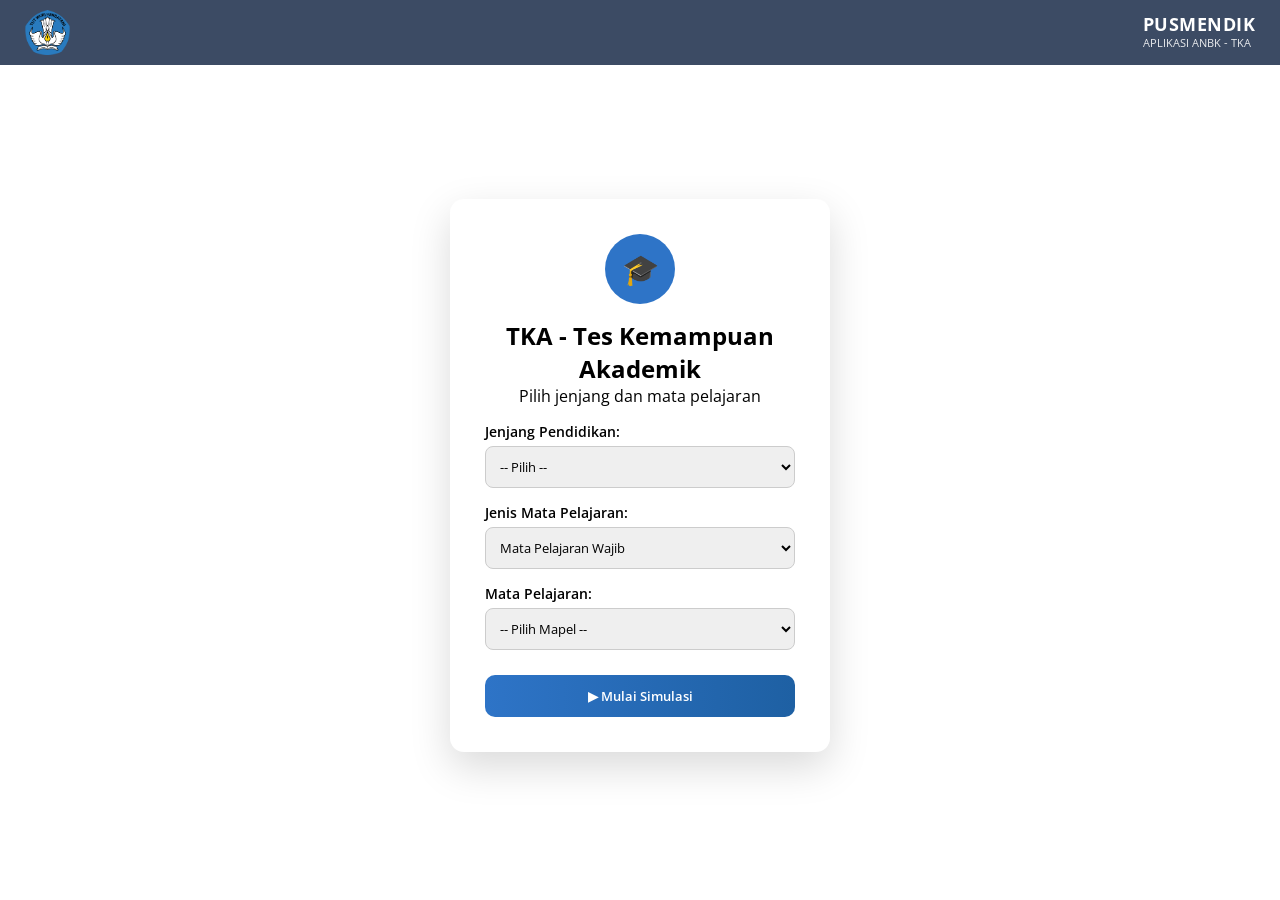
<file: index.html>
<!DOCTYPE html>
<html lang="en">
<head>
    <meta charset="UTF-8">
    <meta name="viewport" content="width=device-width, initial-scale=1.0">
    <title>TKA - Tes Kemampuan Akademik</title>

<link href="https://fonts.googleapis.com/css2?family=Open+Sans:wght@400;600;700&display=swap" rel="stylesheet">
<link rel="stylesheet" href="style.css">

</head>
<body>

<header class="pusmendik-header">
    <img src="Tutwuri.png" class="logo-kemendikbud">
    <div class="header-text">
        <div class="main-text">PUSMENDIK</div>
        <div class="sub-text">APLIKASI ANBK - TKA</div>
    </div>
</header>

<div class="landing-container">
    <div class="landing-card">

        <div class="top-icon">🎓</div>

        <h2>TKA - Tes Kemampuan Akademik</h2>
        <p>Pilih jenjang dan mata pelajaran</p>

        <label>Jenjang Pendidikan:</label>
        <select id="select-jenjang">
            <option value="">-- Pilih --</option>
            <!--<option value="sma">SMA/SMK</option>-->
            <option value="smp">SMP</option>
        </select>

        <label>Jenis Mata Pelajaran:</label>
        <select>
            <option>Mata Pelajaran Wajib</option>
        </select>

        <label>Mata Pelajaran:</label>
        <select id="select-mapel">
            <option value="">-- Pilih Mapel --</option>
            <option value="Matematika">Matematika</option>
            <option value="Bahasa Indonesia">Bahasa Indonesia</option>
        </select>

        <button class="btn-start" onclick="goLogin()">▶ Mulai Simulasi</button>

    </div>
</div>

<script src="script.js"></script>
</body>
</html>
</file>
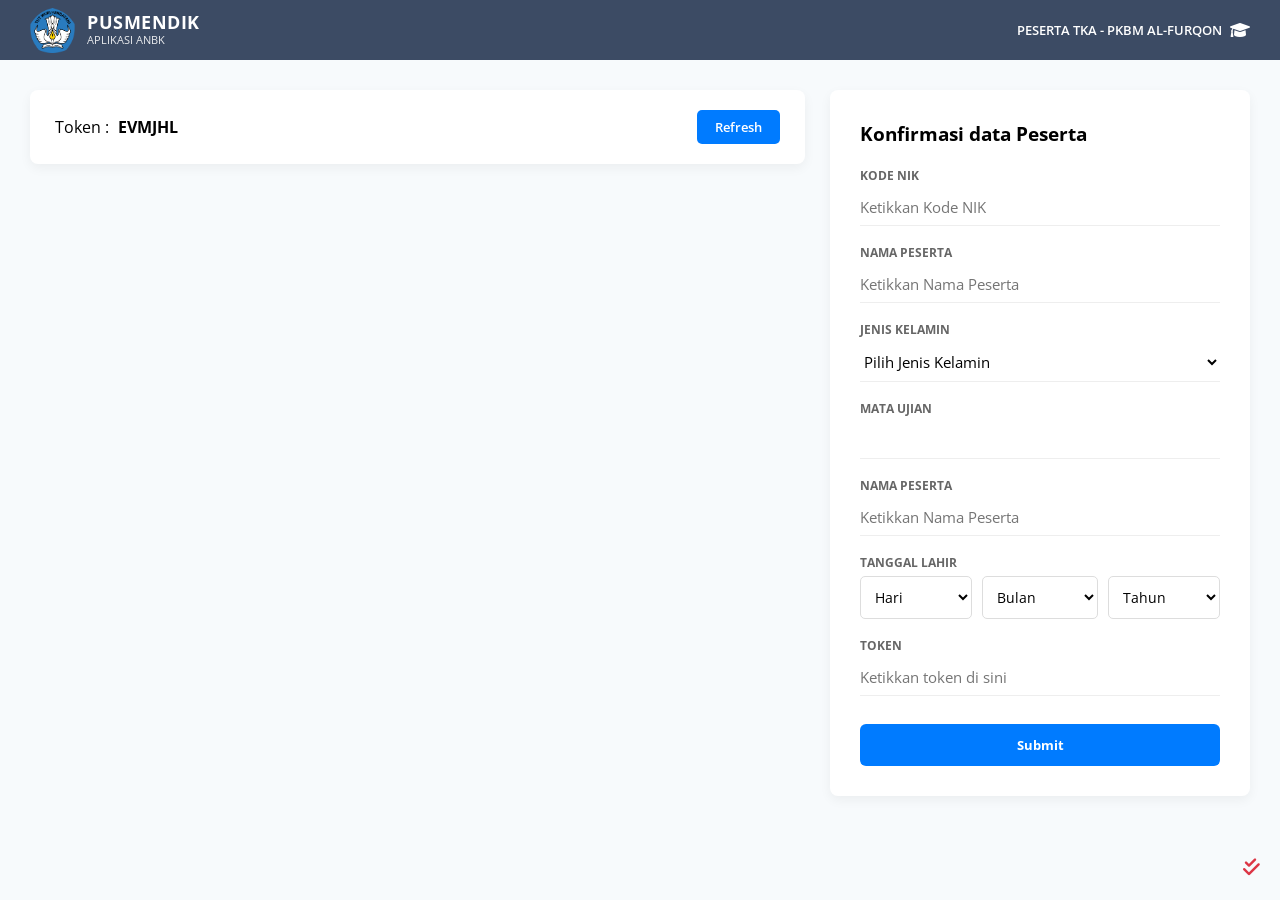
<file: kdp.html>
<!DOCTYPE html>
<html lang="en">
<head>
    <meta charset="UTF-8">
    <meta name="viewport" content="width=device-width, initial-scale=1.0">
    <title>Konfirmasi Data Peserta - PUSMENDIK</title>
    <link href="https://fonts.googleapis.com/css2?family=Open+Sans:wght@400;600;700&display=swap" rel="stylesheet">
    <link rel="stylesheet" href="https://cdnjs.cloudflare.com/ajax/libs/font-awesome/6.0.0/css/all.min.css">
    <link rel="stylesheet" href="style.css">
</head>
<body class="kdp-body">

    <header class="pusmendik-header kdp-header-flex">
        <div class="header-left">
            <img src="Tutwuri.png" alt="Logo" class="logo-kemendikbud">
            <div class="header-text">
                <div class="main-text">PUSMENDIK</div>
                <div class="sub-text">APLIKASI ANBK</div>
            </div>
        </div>
        <div class="header-right-info">
            <span>PESERTA TKA - PKBM AL-FURQON</span>
            <i class="fas fa-graduation-cap"></i>
        </div>
    </header>

    <main class="kdp-main-container">
        <div class="kdp-token-box">
            <div class="token-content">
                Token : <span class="token-highlight">EVMJHL</span>
            </div>
            <button class="btn-refresh" onclick="location.reload()">Refresh</button>
        </div>

        <div class="kdp-auth-card">
            <h2 class="kdp-title">Konfirmasi data Peserta</h2>

            <form id="formKDP">
                <div class="kdp-form-group">
                    <label>Kode NIK</label>
                    <input type="text" id="nik" placeholder="Ketikkan Kode NIK">
                </div>

                <div class="kdp-form-group">
                    <label>Nama Peserta</label>
                    <input type="text" placeholder="Ketikkan Nama Peserta">
                </div>

                <div class="kdp-form-group">
                    <label>Jenis Kelamin</label>
                    <select class="kdp-select">
                        <option value="" disabled selected>Pilih Jenis Kelamin</option>
                        <option value="L">Laki-Laki</option>
                        <option value="P">Perempuan</option>
                    </select>
                </div>

                <div class="kdp-form-group">
                    <label>Mata Ujian</label>
                    <input type="text" id="input-mapel" readonly>
                </div>

                <div class="kdp-form-group">
                    <label>Nama Peserta</label>
                    <input type="text" placeholder="Ketikkan Nama Peserta">
                </div>

                <div class="kdp-form-group">
    <label>Tanggal Lahir</label>
    <div class="kdp-date-row">
        <select id="hari">
            <option value="" disabled selected>Hari</option>
        </select>
        
        <select id="bulan">
            <option value="" disabled selected>Bulan</option>
        </select>
        
        <select id="tahun">
            <option value="" disabled selected>Tahun</option>
        </select>
    </div>
</div>

                <div class="kdp-form-group">
                    <label>Token</label>
                    <input type="text" placeholder="Ketikkan token di sini">
                </div>

                <button type="button" class="btn-submit-kdp" onclick="submitKDP()">Submit</button>
            </form>
        </div>
    </main>

    <div class="kdp-footer-icon">
        <i class="fas fa-check-double"></i>
    </div>

    <script src="script.js"></script>
</body>
</html>
</file>
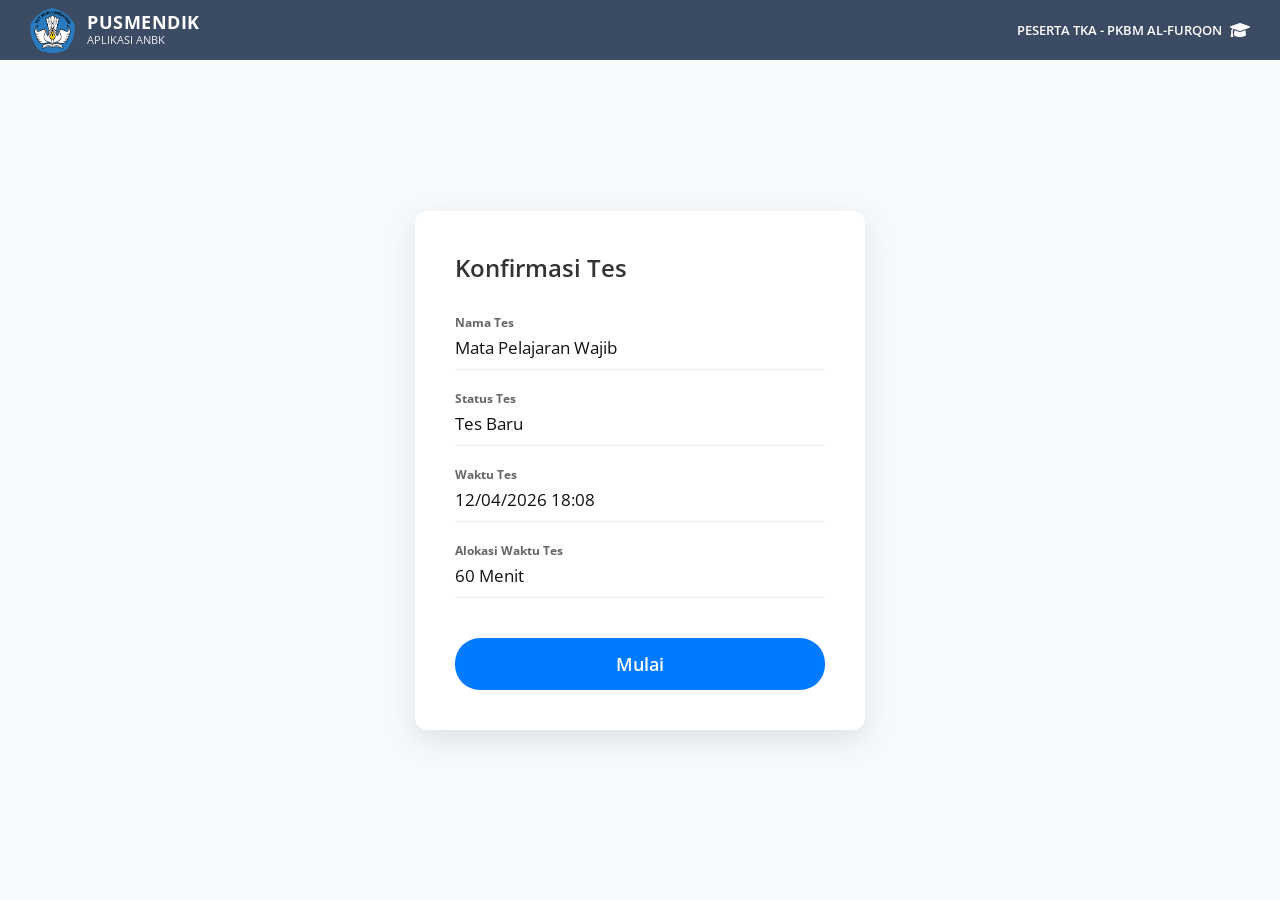
<file: kt.html>
<!DOCTYPE html>
<html lang="en">
<head>
    <meta charset="UTF-8">
    <meta name="viewport" content="width=device-width, initial-scale=1.0">
    <title>Konfirmasi Tes - PUSMENDIK</title>
    <link href="https://fonts.googleapis.com/css2?family=Open+Sans:wght@400;600;700&display=swap" rel="stylesheet">
    <link rel="stylesheet" href="https://cdnjs.cloudflare.com/ajax/libs/font-awesome/6.0.0/css/all.min.css">
    <link rel="stylesheet" href="style.css">
</head>
<body class="kdp-body">

    <header class="pusmendik-header kdp-header-flex">
        <div class="header-left">
            <img src="Tutwuri.png" alt="Logo" class="logo-kemendikbud">
            <div class="header-text">
                <div class="main-text">PUSMENDIK</div>
                <div class="sub-text">APLIKASI ANBK</div>
            </div>
        </div>
        <div class="header-right-info">
            <span id="display-user">PESERTA TKA - PKBM AL-FURQON</span>
            <i class="fas fa-graduation-cap"></i>
        </div>
    </header>

    <main class="kt-container">
        <div class="kt-card">
            <h2 class="kt-title">Konfirmasi Tes</h2>

            <div class="kt-info-group">
                <label>Nama Tes</label>
                <div id="kt-nama-tes" class="kt-value">-</div>
            </div>

            <div class="kt-info-group">
                <label>Status Tes</label>
                <div class="kt-value">Tes Baru</div>
            </div>

            <div class="kt-info-group">
                <label>Waktu Tes</label>
                <div id="kt-waktu-tes" class="kt-value">-</div>
            </div>

            <div class="kt-info-group">
                <label>Alokasi Waktu Tes</label>
                <div id="kt-alokasi" class="kt-value">60 Menit</div>
            </div>

            <button class="btn-mulai-tes" onclick="mulaiUjian()">Mulai</button>
        </div>
    </main>

    <script src="script.js"></script>
</body>
</html>
</file>
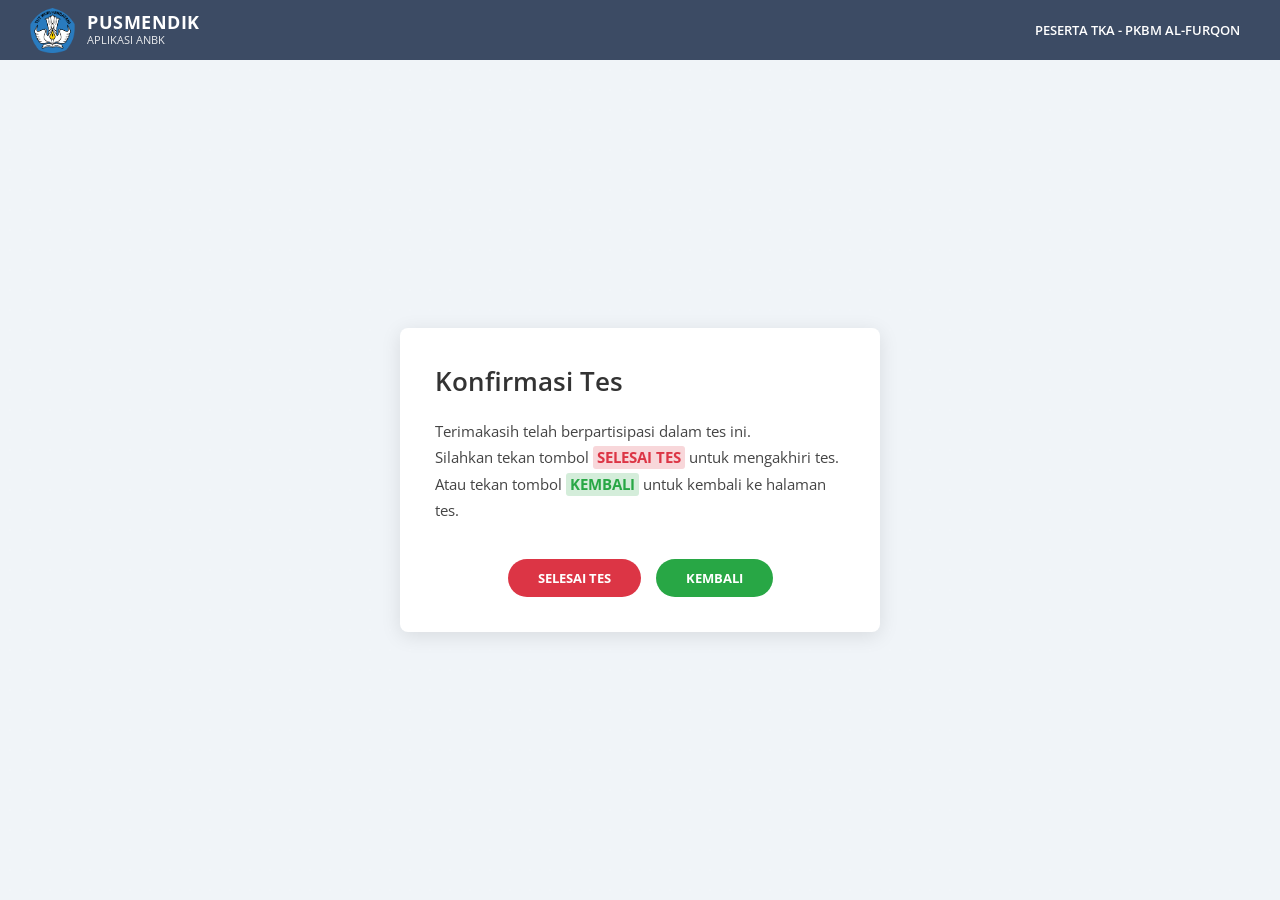
<file: kts.html>
<!DOCTYPE html>
<html lang="id">
<head>
    <meta charset="UTF-8">
    <meta name="viewport" content="width=device-width, initial-scale=1.0">
    <title>Konfirmasi Tes - PUSMENDIK</title>
    <link href="https://fonts.googleapis.com/css2?family=Open+Sans:wght@400;600;700&display=swap" rel="stylesheet">
    <link rel="stylesheet" href="style.css">
</head>
<body class="kts-body">

    <header class="pusmendik-header kdp-header-flex">
        <div class="header-left">
            <img src="Tutwuri.png" alt="Logo" class="logo-kemendikbud">
            <div class="header-text">
                <div class="main-text">PUSMENDIK</div>
                <div class="sub-text">APLIKASI ANBK</div>
            </div>
        </div>
        <div class="header-right-info">
            <span>PESERTA TKA - PKBM AL-FURQON</span>
            <i class="fas fa-graduation-cap" style="margin-left: 10px;"></i>
        </div>
    </header>

    <main class="kts-main-container">
        <div class="kts-confirm-card">
            <h2 class="kts-title">Konfirmasi Tes</h2>
            <p class="kts-message">
                Terimakasih telah berpartisipasi dalam tes ini.<br>
                Silahkan tekan tombol <span class="text-red-bold">SELESAI TES</span> untuk mengakhiri tes. 
                Atau tekan tombol <span class="text-green-bold">KEMBALI</span> untuk kembali ke halaman tes.
            </p>
            
            <div id="hasil-nilai"></div>

            <div class="kts-button-group">
                <button class="btn-kts-selesai" onclick="finishTes()">SELESAI TES</button>
                <button class="btn-kts-kembali" onclick="goBack()">KEMBALI</button>
            </div>
        </div>
    </main>

    <script src="script.js"></script>
</body>
</html>
</file>
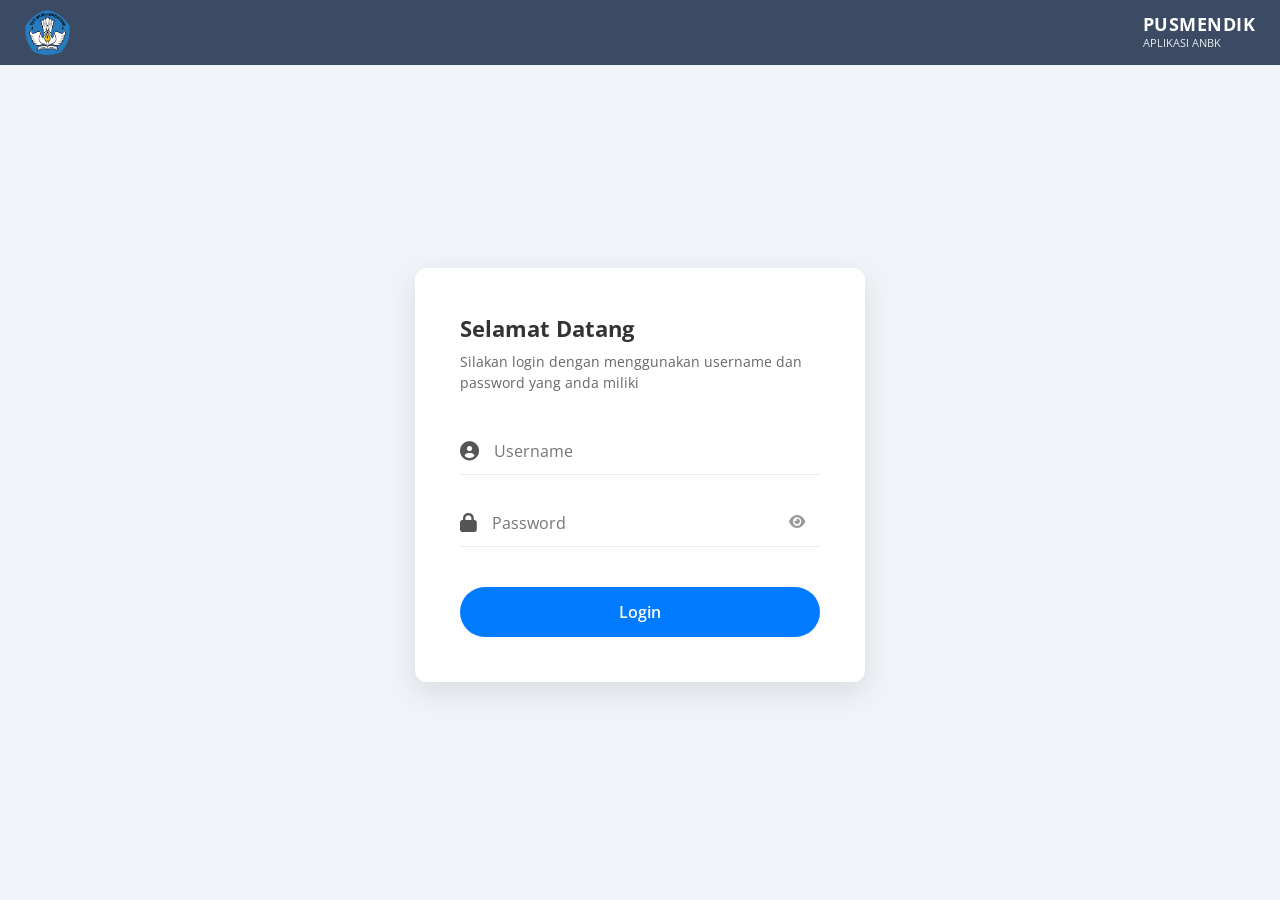
<file: login.html>
<!DOCTYPE html>
<html lang="en">
<head>
    <meta charset="UTF-8">
    <meta name="viewport" content="width=device-width, initial-scale=1.0">
    <title>TKA - Tes Kemampuan Akademik</title>
    <link href="https://fonts.googleapis.com/css2?family=Open+Sans:wght@400;600;700&display=swap" rel="stylesheet">
    <link rel="stylesheet" href="https://cdnjs.cloudflare.com/ajax/libs/font-awesome/6.0.0/css/all.min.css">
    <link rel="stylesheet" href="style.css">
</head>
<body class="login-body">
    <header class="pusmendik-header">
        <img src="Tutwuri.png" class="logo-kemendikbud" alt="Logo">
        <div class="header-text">
            <div class="main-text">PUSMENDIK</div>
            <div class="sub-text">APLIKASI ANBK</div>
        </div>
    </header>

    <div class="auth-container">
        <div class="login-card">
            <div class="login-content">
                <h3>Selamat Datang</h3>
                <p>Silakan login dengan menggunakan username dan password yang anda miliki</p>
        
                <div class="input-group">
                    <i class="fas fa-user-circle"></i>
                    <input type="text" id="username" placeholder="Username">
                </div>

                <div class="input-group">
                    <i class="fas fa-lock"></i>
                    <input type="password" id="password" placeholder="Password">
                    <i class="fas fa-eye toggle-password"></i>
                </div>

                <!--<button class="btn-login" onclick="window.location.href='kdp.html'">Login</button>-->
                <!--<button class="btn-login" onclick="goToKDP()">Login</button>-->
                <button class="btn-login" onclick="validasiLogin()">Login</button>
            </div>
        </div>
    </div>
    <script src="script.js"></script>
</body>
</html>
</file>
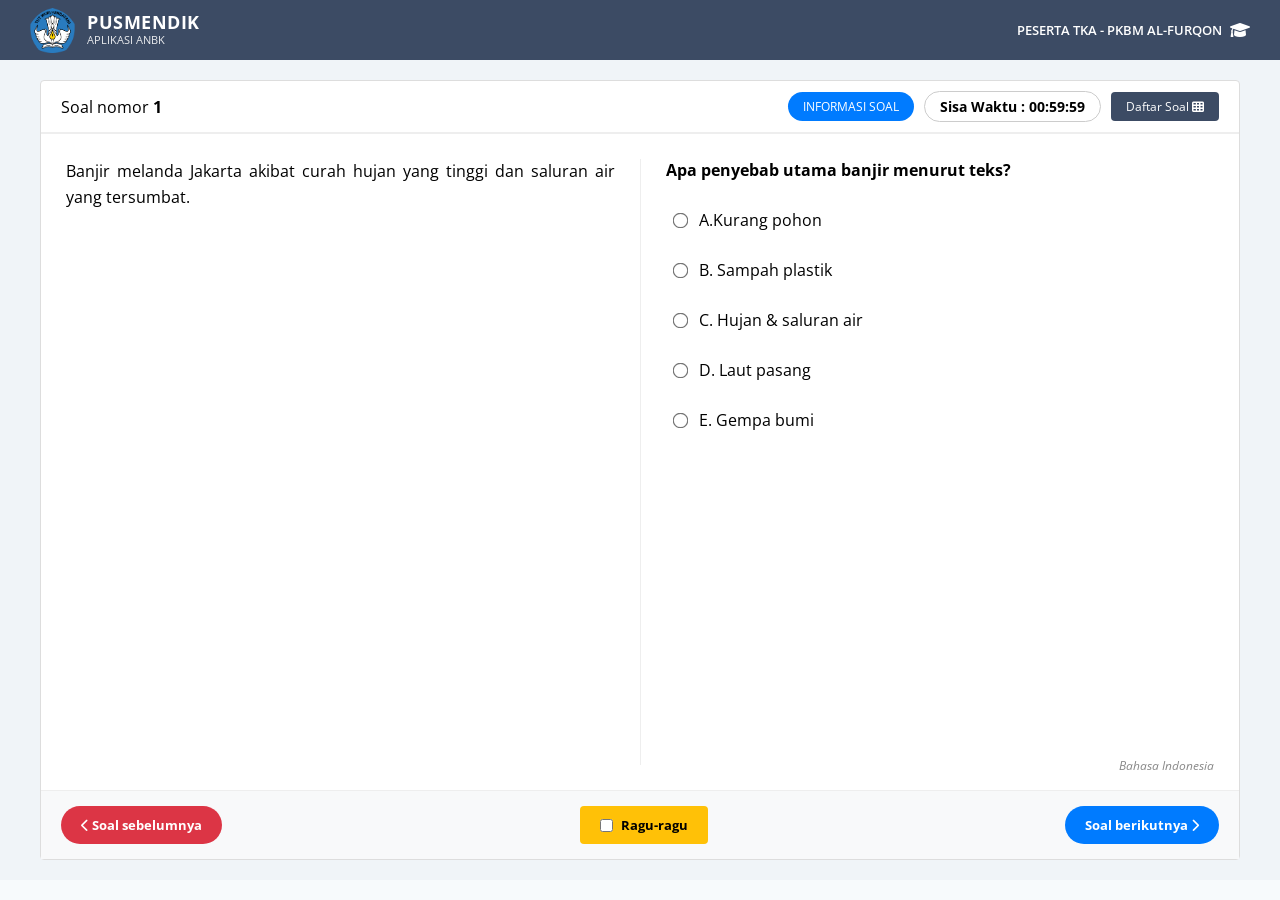
<file: soal.html>
<!DOCTYPE html>
<html lang="en">
<head>
    <meta charset="UTF-8">
    <meta name="viewport" content="width=device-width, initial-scale=1.0">
    <title>Ujian Simulasi TKA - PUSMENDIK</title>
    <link href="https://fonts.googleapis.com/css2?family=Open+Sans:wght@400;600;700&display=swap" rel="stylesheet">
    <link rel="stylesheet" href="https://cdnjs.cloudflare.com/ajax/libs/font-awesome/6.0.0/css/all.min.css">
    <link rel="stylesheet" href="style.css">
</head>
<body class="kdp-body">

    <header class="pusmendik-header kdp-header-flex">
        <div class="header-left">
            <img src="Tutwuri.png" alt="Logo" class="logo-kemendikbud">
            <div class="header-text">
                <div class="main-text">PUSMENDIK</div>
                <div class="sub-text">APLIKASI ANBK</div>
            </div>
        </div>
        <div class="header-right-info">
            <span id="display-user">PESERTA TKA - PKBM AL-FURQON</span>
            <i class="fas fa-graduation-cap"></i>
        </div>
    </header>

    <main class="exam-container">
        <div class="exam-card">
            <div class="exam-top-bar">
                <div class="soal-info">
                    <span class="soal-number">Soal nomor <strong id="current-number">1</strong></span>
                </div>
                <div class="exam-status-pills">
                    <button class="pill-blue" onclick="bukaInfo()">INFORMASI SOAL</button>
                    <div class="pill-timer">Sisa Waktu : <span id="timer">00:15:00</span></div>
                    <button class="pill-dark-blue" onclick="bukaDaftarSoal()">Daftar Soal <i class="fas fa-th"></i></button>
                </div>
            </div>

            <div class="exam-content-area">
                <div class="text-stimulus" id="soal-teks">
                    </div>
                <div class="question-options">
                    <p id="soal-pertanyaan" style="font-weight: 700; margin-bottom: 20px;">Memuat pertanyaan...</p>
                    <div id="options-container">
                        </div>
                </div>
            </div>

            <div class="exam-footer">
                <button class="btn-nav btn-prev" onclick="prevSoal()">
                    <i class="fas fa-chevron-left"></i> Soal sebelumnya
                </button>
                <div class="ragu-checkbox">
                    <input type="checkbox" id="ragu">
                    <label for="ragu">Ragu-ragu</label>
                </div>
                <button class="btn-nav btn-next" onclick="nextSoal()">
                    Soal berikutnya <i class="fas fa-chevron-right"></i>
                </button>
            </div>
            <div class="mapel-label-bottom" id="bottom-mapel">Bahasa Indonesia</div>
        </div>
    </main>

    <div id="modal-daftar" class="exam-modal">
        <div class="modal-content">
            <div class="modal-header">
                <span>Daftar Soal</span>
                <span class="close-modal" onclick="tutupModal('modal-daftar')">&times;</span>
            </div>
            <div class="modal-body">
                <div id="grid-nomor" class="nomor-grid"></div>
            </div>
        </div>
    </div>

    <div id="modal-info" class="exam-modal">
        <div class="modal-content">
            <div class="modal-header">
                <span>Informasi Soal</span>
                <span class="close-modal" onclick="tutupModal('modal-info')">&times;</span>
            </div>
            <div class="modal-body" id="info-body" style="line-height: 1.8;"></div>
        </div>
    </div>

    <script src="script.js"></script>
</body>
</html>
</file>
<file: style.css>
/* ================= RESET & BASE ================= */
*{
    margin: 0;
    padding: 0;
    box-sizing: border-box;
    font-family: 'Open Sans', sans-serif;
}

body {
    background: linear-gradient(#2e74c7, #3b82f6);
    height: 100vh;
    background-image: radial-gradient(rgba(255,255,255,0.1) 1px, transparent 1px);
    background-size: 20px 20px;
    overflow: hidden; /* Mencegah scrollbar */
}

/* Khusus untuk halaman login agar backgroundnya polos abu-abu muda sesuai foto */
.login-body {
    background: #f0f4f8 !important;
    background-image: none !important;
}

/* ================= HEADER (Biru Tua) ================= */
.pusmendik-header {
    background-color: #3c4b64; /* Warna biru gelap khas ANBK */
    color: white;
    padding: 10px 25px; /* Memberi ruang agar tidak terpotong */
    display: flex;
    justify-content: space-between;
    align-items: center;
    min-height: 60px;
    box-sizing: border-box;
}

.logo-kemendikbud {
    height: 45px; /* Ukuran proporsional agar img tidak terpotong */
    width: auto;
    object-fit: contain;
}

.header-text {
    display: flex;
    flex-direction: column;
    justify-content: center;
}

.main-text {
    font-size: 18px;
    font-weight: 700;
    line-height: 1.1;
    letter-spacing: 0.5px;
}

.sub-text {
    font-size: 11px;
    font-weight: 400;
    opacity: 0.9;
}

/* ================= CONTAINER UTAMA ================= */
.landing-container, .auth-container {
    height: calc(100vh - 80px);
    display: flex;
    justify-content: center;
    align-items: center;
}

/* ================= CARD INDEX (Pilihan Jenjang) ================= */
.landing-card {
    background: #fff;
    padding: 35px;
    width: 380px;
    border-radius: 14px;
    text-align: center;
    box-shadow: 0 15px 40px rgba(0,0,0,0.15);
}

.top-icon {
    width: 70px;
    height: 70px;
    background: #2e74c7;
    border-radius: 50%;
    display: flex;
    align-items: center;
    justify-content: center;
    font-size: 30px;
    color: white;
    margin: 0 auto 15px;
}

.landing-card label {
    display: block;
    text-align: left;
    margin-top: 15px;
    font-size: 0.85rem;
    font-weight: 600;
}

.landing-card select {
    width: 100%;
    padding: 10px;
    border-radius: 8px;
    border: 1px solid #ccc;
    margin-top: 5px;
    outline: none;
}

.btn-start {
    margin-top: 25px;
    width: 100%;
    padding: 12px;
    border: none;
    border-radius: 10px;
    background: linear-gradient(90deg, #2e74c7, #1e60a3);
    color: white;
    font-weight: 600;
    cursor: pointer;
}

/* ================= CARD LOGIN (Sesuai Screenshot 38) ================= */
.login-card {
    background: #fff;
    width: 450px;
    padding: 45px;
    border-radius: 12px;
    box-shadow: 0 10px 30px rgba(0,0,0,0.1);
    text-align: left;
}

.login-content h3 {
    font-size: 1.4rem;
    font-weight: 700;
    margin-bottom: 8px;
    color: #333;
}

.login-content p {
    font-size: 0.9rem;
    color: #666;
    margin-bottom: 35px;
    line-height: 1.4;
}

/* Input Group: Hanya Garis Bawah */
.input-group {
    position: relative;
    margin-bottom: 25px;
    border-bottom: 1.5px solid #eee;
    display: flex;
    align-items: center;
    transition: border-color 0.3s;
}

.input-group:focus-within {
    border-bottom-color: #007bff;
}

.input-group i {
    color: #555;
    font-size: 1.2rem;
    padding-right: 15px;
}

.input-group input {
    width: 100%;
    border: none !important;
    padding: 12px 0;
    font-size: 1rem;
    outline: none;
    background: transparent;
    color: #333;
}

/* Tombol Login Biru Lonjong */
.btn-login {
    width: 100%;
    padding: 14px;
    background: #007bff;
    color: white;
    border: none;
    border-radius: 30px; /* Membuat tombol sangat lonjong (pill-shaped) */
    font-size: 1rem;
    font-weight: 600;
    cursor: pointer;
    margin-top: 15px;
    transition: background 0.3s;
}

.btn-login:hover {
    background: #0056b3;
}

.toggle-password {
    cursor: pointer;
    color: #999 !important;
    font-size: 0.9rem !important;
    padding-left: 10px;
}

/* ================= STYLE KDP (KONFIRMASI DATA) ================= */

.kdp-body {
    background-color: #f7fafc !important;
    background-image: none !important;
}

.kdp-header-flex {
    justify-content: space-between !important;
    padding: 0 30px;
}

.header-left {
    display: flex;
    align-items: center;
    gap: 12px;
}

.header-right-info {
    display: flex;
    align-items: center;
    font-size: 13px;
    font-weight: 600;
    white-space: nowrap; /* Mencegah teks nama peserta turun ke bawah (wrap) */
}

.header-right-info i {
    font-size: 16px;
    margin-left: 8px;
    color: #ffffff;
}

.kdp-main-container {
    display: flex;
    padding: 30px;
    gap: 25px;
    align-items: flex-start;
}

/* Box Token Kiri */
.kdp-token-box {
    background: white;
    flex: 1;
    padding: 20px 25px;
    border-radius: 8px;
    display: flex;
    justify-content: space-between;
    align-items: center;
    box-shadow: 0 4px 12px rgba(0,0,0,0.05);
}

.token-highlight {
    font-weight: 700;
    margin-left: 5px;
}

.btn-refresh {
    background: #007bff;
    color: white;
    border: none;
    padding: 8px 18px;
    border-radius: 5px;
    cursor: pointer;
    font-weight: 600;
}

/* Card Konfirmasi Kanan */
.kdp-auth-card {
    background: white;
    width: 420px;
    padding: 30px;
    border-radius: 8px;
    box-shadow: 0 4px 12px rgba(0,0,0,0.05);
}

.kdp-title {
    font-size: 1.2rem;
    margin-bottom: 20px;
    font-weight: 700;
}

.kdp-form-group {
    margin-bottom: 18px;
}

.kdp-form-group label {
    display: block;
    font-size: 0.75rem;
    font-weight: 700;
    color: #666;
    text-transform: uppercase;
    margin-bottom: 5px;
}

.kdp-form-group input, .kdp-select {
    width: 100%;
    border: none;
    border-bottom: 1px solid #eee;
    padding: 8px 0;
    outline: none;
    font-size: 0.95rem;
    background: transparent;
}

.kdp-form-group input:focus {
    border-color: #007bff;
}

.kdp-date-row {
    display: flex;
    gap: 10px;
    margin-top: 5px;
}

.kdp-date-row select {
    flex: 1;
    padding: 10px;
    border: 1px solid #ddd;
    border-radius: 5px;
    font-size: 0.9rem;
    background-color: #fff;
    outline: none;
    cursor: pointer;
}

.btn-submit-kdp {
    width: 100%;
    padding: 12px;
    background: #007bff;
    color: white;
    border: none;
    border-radius: 6px;
    font-weight: 700;
    cursor: pointer;
    margin-top: 10px;
}

.kdp-footer-icon {
    position: fixed;
    bottom: 20px;
    right: 20px;
    color: #dc3545;
    font-size: 1.2rem;
}

/* ================= STYLE KONFIRMASI TES (kt.html) ================= */

.kt-container {
    height: calc(100vh - 80px);
    display: flex;
    justify-content: center;
    align-items: center;
}

.kt-card {
    background: white;
    width: 450px;
    padding: 40px;
    border-radius: 12px;
    box-shadow: 0 10px 30px rgba(0,0,0,0.1);
    text-align: left;
}

.kt-title {
    font-size: 1.5rem;
    font-weight: 600;
    margin-bottom: 30px;
    color: #333;
}

.kt-info-group {
    margin-bottom: 20px;
    border-bottom: 1px solid #eee;
    padding-bottom: 10px;
}

.kt-info-group label {
    display: block;
    font-size: 0.75rem;
    font-weight: 700;
    color: #666;
    margin-bottom: 5px;
}

.kt-value {
    font-size: 1.05rem;
    color: #111;
    font-weight: 400;
}

.btn-mulai-tes {
    width: 100%;
    padding: 14px;
    background: #007bff;
    color: white;
    border: none;
    border-radius: 25px; /* Lonjong sesuai gambar */
    font-size: 1.1rem;
    font-weight: 600;
    cursor: pointer;
    margin-top: 20px;
    transition: background 0.3s;
}

.btn-mulai-tes:hover {
    background: #0056b3;
}

/* ================= CSS FIX UNTUK HALAMAN SOAL ================= */
.exam-container {
    padding: 20px;
    height: calc(100vh - 80px);
    display: flex;
    justify-content: center;
    background: #f0f4f8;
}

.exam-card {
    background: white;
    width: 100%;
    max-width: 1200px;
    border-radius: 4px;
    border: 1px solid #ddd;
    display: flex;
    flex-direction: column;
    position: relative;
}

.exam-top-bar {
    padding: 10px 20px;
    border-bottom: 2px solid #eee;
    display: flex;
    justify-content: space-between;
    align-items: center;
}

.exam-status-pills { display: flex; gap: 10px; align-items: center; }

.pill-blue { background: #007bff; color: white; border: none; padding: 6px 15px; border-radius: 20px; cursor: pointer; font-size: 12px; }
.pill-dark-blue { background: #3c4b64; color: white; border: none; padding: 6px 15px; border-radius: 4px; cursor: pointer; font-size: 12px; }
.pill-timer { border: 1px solid #ccc; padding: 5px 15px; border-radius: 20px; font-weight: bold; font-size: 14px; }

.exam-content-area {
    flex: 1;
    display: flex;
    padding: 25px;
    overflow-y: auto;
}

.text-stimulus { flex: 1; padding-right: 25px; border-right: 1px solid #eee; text-align: justify; line-height: 1.6; }
.question-options { flex: 1; padding-left: 25px; }

.option-item { display: flex; align-items: center; margin-bottom: 12px; padding: 8px; border-radius: 4px; cursor: pointer; transition: 0.2s; }
.option-item:hover { background: #f0f7ff; }
.option-item input { margin-right: 12px; transform: scale(1.2); cursor: pointer; }

.exam-footer {
    padding: 15px 20px;
    background: #f8f9fa;
    border-top: 1px solid #eee;
    display: flex;
    justify-content: space-between;
    align-items: center;
}

.btn-nav { padding: 10px 20px; border: none; border-radius: 20px; color: white; font-weight: bold; cursor: pointer; font-size: 13px; }
.btn-prev { background: #dc3545; }
.btn-next { background: #007bff; }
.ragu-checkbox { background: #ffc107; padding: 10px 20px; border-radius: 4px; font-weight: bold; display: flex; align-items: center; gap: 8px; font-size: 13px; }

/* MODAL FIX */
.exam-modal { display: none; position: fixed; z-index: 9999; left: 0; top: 0; width: 100%; height: 100%; background: rgba(0,0,0,0.5); }
.modal-content { background: white; margin: 10% auto; width: 400px; border-radius: 8px; overflow: hidden; box-shadow: 0 5px 20px rgba(0,0,0,0.3); }
.modal-header { background: #3c4b64; color: white; padding: 12px 15px; display: flex; justify-content: space-between; font-weight: bold; }
.modal-body { padding: 20px; }
.nomor-grid { display: grid; grid-template-columns: repeat(5, 1fr); gap: 8px; }
.nomor-item { padding: 10px; border: 1px solid #ccc; text-align: center; cursor: pointer; font-weight: bold; font-size: 12px; }
.nomor-item.sedang { background: #ffc107; border-color: #ffc107; }
.nomor-item.sudah { background: #007bff; color: white; border-color: #007bff; }
.close-modal { cursor: pointer; font-size: 20px; }
.mapel-label-bottom { position: absolute; bottom: 85px; right: 25px; font-style: italic; color: #888; font-size: 12px; }

/* ================= CSS UNTUK HALAMAN KTS.HTML ================= */
.kts-body {
    margin: 0;
    background-color: #f0f4f8;
    height: 100vh;
    display: flex;
    flex-direction: column;
}

.kts-main-container {
    flex: 1;
    display: flex;
    justify-content: center;
    align-items: center;
    padding: 20px;
}

.kts-confirm-card {
    background: white;
    width: 100%;
    max-width: 480px;
    padding: 35px;
    border-radius: 8px;
    box-shadow: 0 4px 20px rgba(0,0,0,0.1);
}

.kts-title {
    margin-top: 0;
    font-size: 26px;
    color: #333;
    font-weight: 600;
    margin-bottom: 20px;
}

.kts-message {
    font-size: 14.5px;
    line-height: 1.8;
    color: #444;
    margin-bottom: 35px;
}

.text-red-bold {
    color: #dc3545;
    font-weight: 700;
    background: #f8d7da;
    padding: 2px 4px;
    border-radius: 3px;
}

.text-green-bold {
    color: #28a745;
    font-weight: 700;
    background: #d4edda;
    padding: 2px 4px;
    border-radius: 3px;
}

.kts-button-group {
    display: flex;
    justify-content: center;
    gap: 15px;
}

/* Tombol Selesai (Merah) */
.btn-kts-selesai {
    background-color: #dc3545;
    color: white;
    border: none;
    padding: 10px 30px;
    border-radius: 25px;
    font-weight: bold;
    font-size: 13px;
    cursor: pointer;
    transition: 0.3s;
}

/* Tombol Kembali (Hijau) */
.btn-kts-kembali {
    background-color: #28a745;
    color: white;
    border: none;
    padding: 10px 30px;
    border-radius: 25px;
    font-weight: bold;
    font-size: 13px;
    cursor: pointer;
    transition: 0.3s;
}

.btn-kts-selesai:hover { background-color: #c82333; }
.btn-kts-kembali:hover { background-color: #218838; }

/* ================= STYLE TAMBAHAN: HASIL SKOR ================= */
.skor-box {
    background: #f8f9fa;
    border: 1px solid #e9ecef;
    border-radius: 8px;
    padding: 20px;
    margin-bottom: 25px;
    text-align: left;
}

.skor-row {
    display: flex;
    justify-content: space-between;
    padding: 8px 0;
    border-bottom: 1px dashed #ddd;
    font-size: 14px;
}

.skor-row:last-child {
    border-bottom: none;
    margin-top: 10px;
    padding-top: 15px;
    font-size: 18px;
    border-top: 2px solid #eee;
}

.nilai-total {
    color: #007bff;
    font-weight: 800;
}

.label-skor {
    font-weight: 600;
    color: #555;
}
</file>
